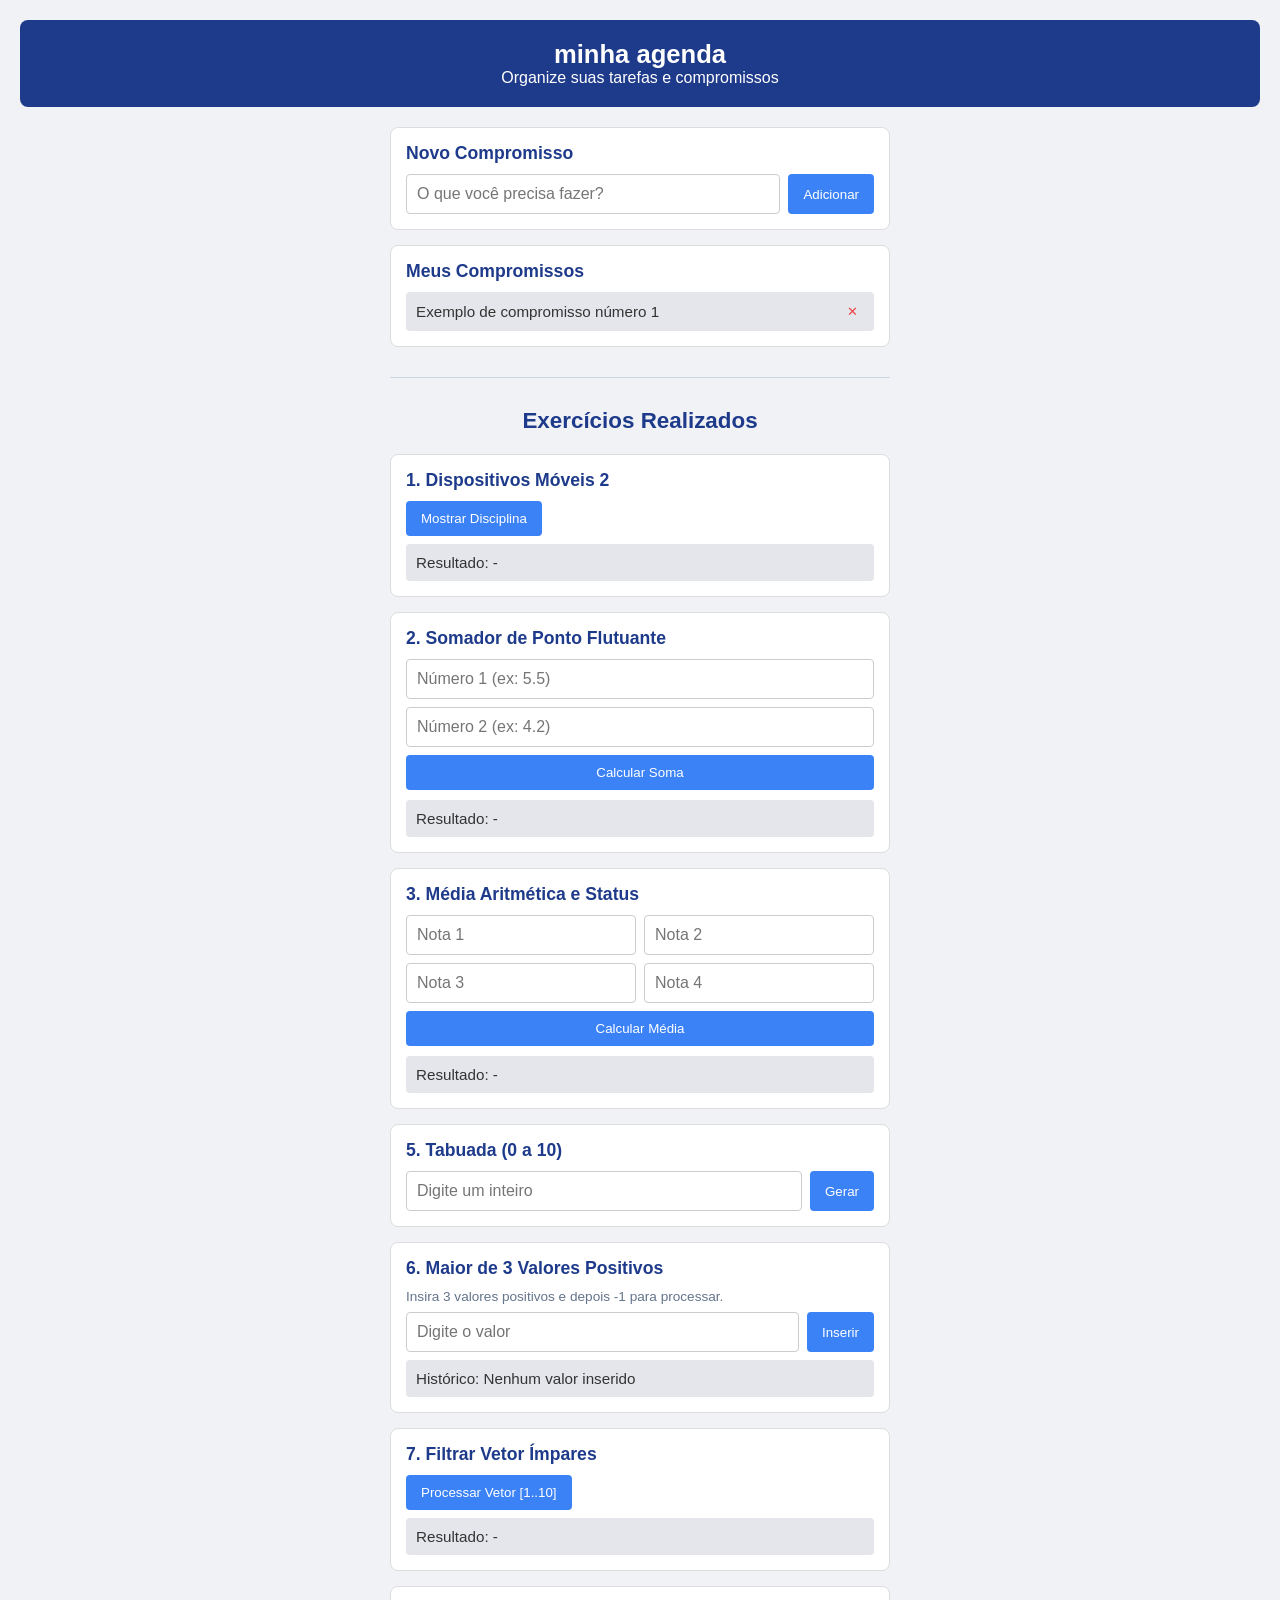
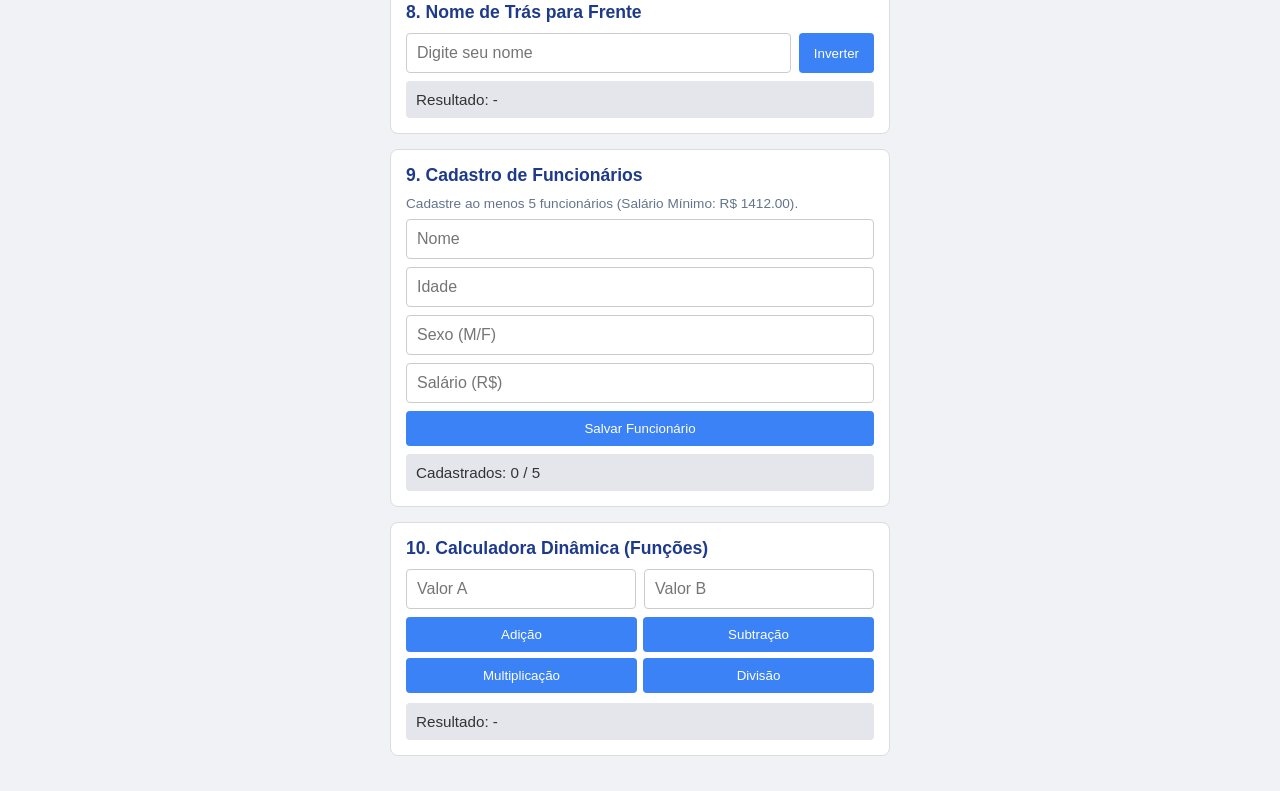
<file: agenda-prova/index.html>
<!DOCTYPE html>
<html lang="PT-BR">
<head>
    <meta charset="UTF-8">
    <meta name="viewport" content="width=device-width, initial-scale=1.0">
    <link rel="manifest" href="manifest.webmanifest">
    <link rel="stylesheet" href="style.css">
    <script src="app.js" defer></script>
    <title>Minha Agenda</title>
</head>
<body>
    <header>
        <h1> Minha Agenda</h1>
        <p>Organize suas tarefas e compromissos</p>
    </header>

    <main class="container">
      
        <!-- Bloco Principal da Agenda -->
        <section class="card">
            <h2>Novo Compromisso</h2>
            <div class="form-group">
                <input type="text" id="novaTarefa" placeholder="O que você precisa fazer?">
                <button onclick="adicionarTarefa()">Adicionar</button>
            </div>
        </section>

        <section class="card">
            <h2>Meus Compromissos</h2>
            <ul id="listaTarefas">
                <li class="tarefa-item">Exemplo de compromisso número 1 <button class="btn-deletar" onclick="this.parentElement.remove()">✕</button></li>
            </ul>
        </section>

        <hr style="border: 0; height: 1px; background: #cbd5e1; margin: 30px 0;">

        <!-- Seção dos Exercícios Integrados -->
        <h2 style="text-align: center; margin-bottom: 20px; color: #1e3a8a; font-size: 1.4rem;"> Exercícios Realizados</h2>

        <!-- Exercício 1 -->
        <section class="card">
            <h2>1. Dispositivos Móveis 2</h2>
            <div class="form-group">
                <button onclick="mostrarDisciplina()">Mostrar Disciplina</button>
            </div>
            <div class="tarefa-item" id="resEx1">Resultado: -</div>
        </section>

        <!-- Exercício 2 -->
        <section class="card">
            <h2>2. Somador de Ponto Flutuante</h2>
            <div class="form-group" style="display: flex; flex-direction: column; gap: 8px;">
                <input type="number" step="any" id="ex2Num1" placeholder="Número 1 (ex: 5.5)">
                <input type="number" step="any" id="ex2Num2" placeholder="Número 2 (ex: 4.2)">
                <button onclick="somarFlutuantes()">Calcular Soma</button>
            </div>
            <div class="tarefa-item" id="resEx2" style="margin-top: 10px;">Resultado: -</div>
        </section>

        <!-- Exercício 3 -->
        <section class="card">
            <h2>3. Média Aritmética e Status</h2>
            <div class="form-group" style="display: grid; grid-template-columns: 1fr 1fr; gap: 8px;">
                <input type="number" id="nota1" placeholder="Nota 1" min="0" max="10">
                <input type="number" id="nota2" placeholder="Nota 2" min="0" max="10">
                <input type="number" id="nota3" placeholder="Nota 3" min="0" max="10">
                <input type="number" id="nota4" placeholder="Nota 4" min="0" max="10">
            </div>
            <button onclick="calcularMedia()" style="width: 100%; margin-top: 8px;">Calcular Média</button>
            <div class="tarefa-item" id="resEx3" style="margin-top: 10px;">Resultado: -</div>
        </section>

        <!-- Exercício 5 -->
        <section class="card">
            <h2>5. Tabuada (0 a 10)</h2>
            <div class="form-group">
                <input type="number" id="numTabuada" placeholder="Digite um inteiro">
                <button onclick="gerarTabuada()">Gerar</button>
            </div>
            <div class="tarefa-item" id="resEx5" style="white-space: pre-line; display: none;"></div>
        </section>

        <!-- Exercício 6 -->
        <section class="card">
            <h2>6. Maior de 3 Valores Positivos</h2>
            <p style="font-size: 0.85rem; color: #64748b; margin-bottom: 8px;">Insira 3 valores positivos e depois -1 para processar.</p>
            <div class="form-group">
                <input type="number" id="inputMaior" placeholder="Digite o valor">
                <button onclick="adicionarValorMaior()">Inserir</button>
            </div>
            <div class="tarefa-item" id="resEx6">Histórico: Nenhum valor inserido</div>
        </section>

        <!-- Exercício 7 -->
        <section class="card">
            <h2>7. Filtrar Vetor Ímpares</h2>
            <div class="form-group">
                <button onclick="imprimirImpares()">Processar Vetor [1..10]</button>
            </div>
            <div class="tarefa-item" id="resEx7">Resultado: -</div>
        </section>

        <!-- Exercício 8 -->
        <section class="card">
            <h2>8. Nome de Trás para Frente</h2>
            <div class="form-group">
                <input type="text" id="inputNomeInvertido" placeholder="Digite seu nome">
                <button onclick="inverterNome()">Inverter</button>
            </div>
            <div class="tarefa-item" id="resEx8">Resultado: -</div>
        </section>

        <!-- Exercício 9 -->
        <section class="card">
            <h2>9. Cadastro de Funcionários</h2>
            <p style="font-size: 0.85rem; color: #64748b; margin-bottom: 8px;">Cadastre ao menos 5 funcionários (Salário Mínimo: R$ 1412.00).</p>
            <div class="form-group" style="display: flex; flex-direction: column; gap: 8px;">
                <input type="text" id="funcNome" placeholder="Nome">
                <input type="number" id="funcIdade" placeholder="Idade">
                <input type="text" id="funcSexo" placeholder="Sexo (M/F)">
                <input type="number" id="funcSalario" placeholder="Salário (R$)">
                <button onclick="cadastrarFuncionario()">Salvar Funcionário</button>
            </div>
            <div class="tarefa-item" id="contagemFunc" style="margin-top: 8px;">Cadastrados: 0 / 5</div>
            <div class="tarefa-item" id="resEx9" style="white-space: pre-line; display: none; margin-top: 8px; background: #e2e8f0;"></div>
        </section>

        <!-- Exercício 10 -->
        <section class="card">
            <h2>10. Calculadora Dinâmica (Funções)</h2>
            <div class="form-group" style="display: grid; grid-template-columns: 1fr 1fr; gap: 8px;">
                <input type="number" id="calcN1" placeholder="Valor A">
                <input type="number" id="calcN2" placeholder="Valor B">
            </div>
            <div class="form-group" style="display: grid; grid-template-columns: 1fr 1fr; gap: 6px; margin-top: 8px;">
                <button onclick="executarCalculo('soma')">Adição</button>
                <button onclick="executarCalculo('sub')">Subtração</button>
                <button onclick="executarCalculo('mult')">Multiplicação</button>
                <button onclick="executarCalculo('div')">Divisão</button>
            </div>
            <div class="tarefa-item" id="resEx10" style="margin-top: 10px;">Resultado: -</div>
        </section>
    </main>
</body>
</html>
</file>
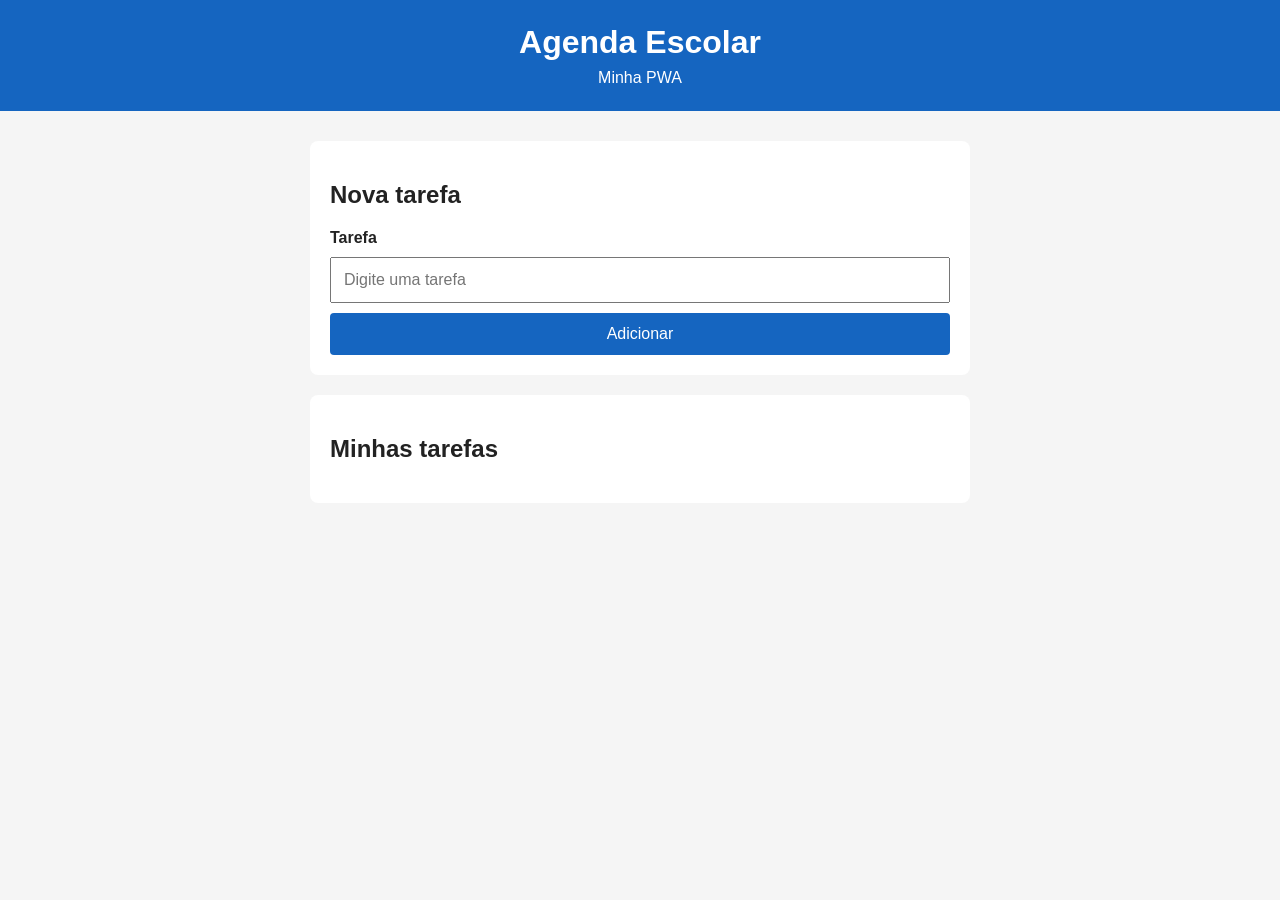
<file: agenda-pwa/index.html>
<!DOCTYPE html>
<html lang="pt-BR">
<head>
    <meta charset="UTF-8">
    <meta name="viewport" content="width=device-width, initial-scale=1.0">
    <meta name="theme-color" content="#1565c0">
    <link rel="manifest" href="./manifest.webmanifest">
    <link rel="stylesheet" href="./style.css">
    <title>Agenda Escolar</title>
</head>
<body>
    <header>
        <h1>Agenda Escolar</h1>
        <p>Minha PWA</p>
    </header>
    <main>
        <section>
            <h2>Nova tarefa</h2>
            <form id="form-tarefa">
                <label for="tarefa">Tarefa</label>
                <input type="text" id="tarefa" placeholder="Digite uma tarefa" required>
                <button type="submit">Adicionar</button>
            </form>
        </section>
        <section>
            <h2>Minhas tarefas</h2>
            <ul id="lista-tarefas"></ul>
        </section>
    </main>
    <script src="./app.js"></script>
</body>
</html>
</file>
<file: agenda-prova/style.css>
* {
    margin: 0;
    padding: 0;
    box-sizing: border-box;
    font-family: sans-serif;
}

body {
    background-color: #f0f2f5;
    color: #333;
    padding: 20px;
}

header {
    text-align: center;
    margin-bottom: 20px;
    padding: 20px;
    background-color: #1e3a8a;
    color: white;
    border-radius: 8px;
}

header h1 {
    font-size: 1.6rem;
    text-transform: lowercase;
}

.container {
    max-width: 500px;
    margin: 0 auto;
}

.card {
    background: white;
    padding: 15px;
    border-radius: 8px;
    margin-bottom: 15px;
    border: 1px solid #ddd;
}

.card h2 {
    font-size: 1.1rem;
    color: #1e3a8a;
    margin-bottom: 10px;
}

.form-group {
    display: flex;
    gap: 8px;
}

input {
    flex: 1;
    padding: 10px;
    border: 1px solid #ccc;
    border-radius: 4px;
    font-size: 1rem;
}

button {
    background-color: #3b82f6;
    color: white;
    border: none;
    padding: 10px 15px;
    border-radius: 4px;
    cursor: pointer;
}

button:hover {
    background-color: #2563eb;
}

ul {
    list-style: none;
}

.tarefa-item {
    display: flex;
    justify-content: space-between;
    align-items: center;
    padding: 10px;
    background: #e4e6eb;
    border-radius: 4px;
    margin-top: 8px;
    font-size: 0.95rem;
}

.btn-deletar {
    background: transparent;
    color: #ef4444;
    padding: 2px 6px;
}
</file>
<file: agenda-pwa/style.css>
* {
    box-sizing: border-box;
}

body {
    margin: 0;
    font-family: Arial, Helvetica, sans-serif;
    background-color: #f5f5f5;
    color: #222;
}

header {
    background-color: #1565c0;
    color: white;
    padding: 24px;
    text-align: center;
}

header h1 {
    margin: 0;
}

header p {
    margin: 8px 0 0;
}

main {
    max-width: 700px;
    margin: 30px auto;
    padding: 0 20px;
}

section {
    background-color: white;
    padding: 20px;
    margin-bottom: 20px;
    border-radius: 8px;
}

form {
    display: flex;
    flex-direction: column;
    gap: 10px;
}

label {
    font-weight: bold;
}

input {
    padding: 12px;
    font-size: 16px;
}

button {
    padding: 12px;
    border: none;
    border-radius: 4px;
    background-color: #1565c0;
    color: white;
    font-size: 16px;
    cursor: pointer;
}
</file>
